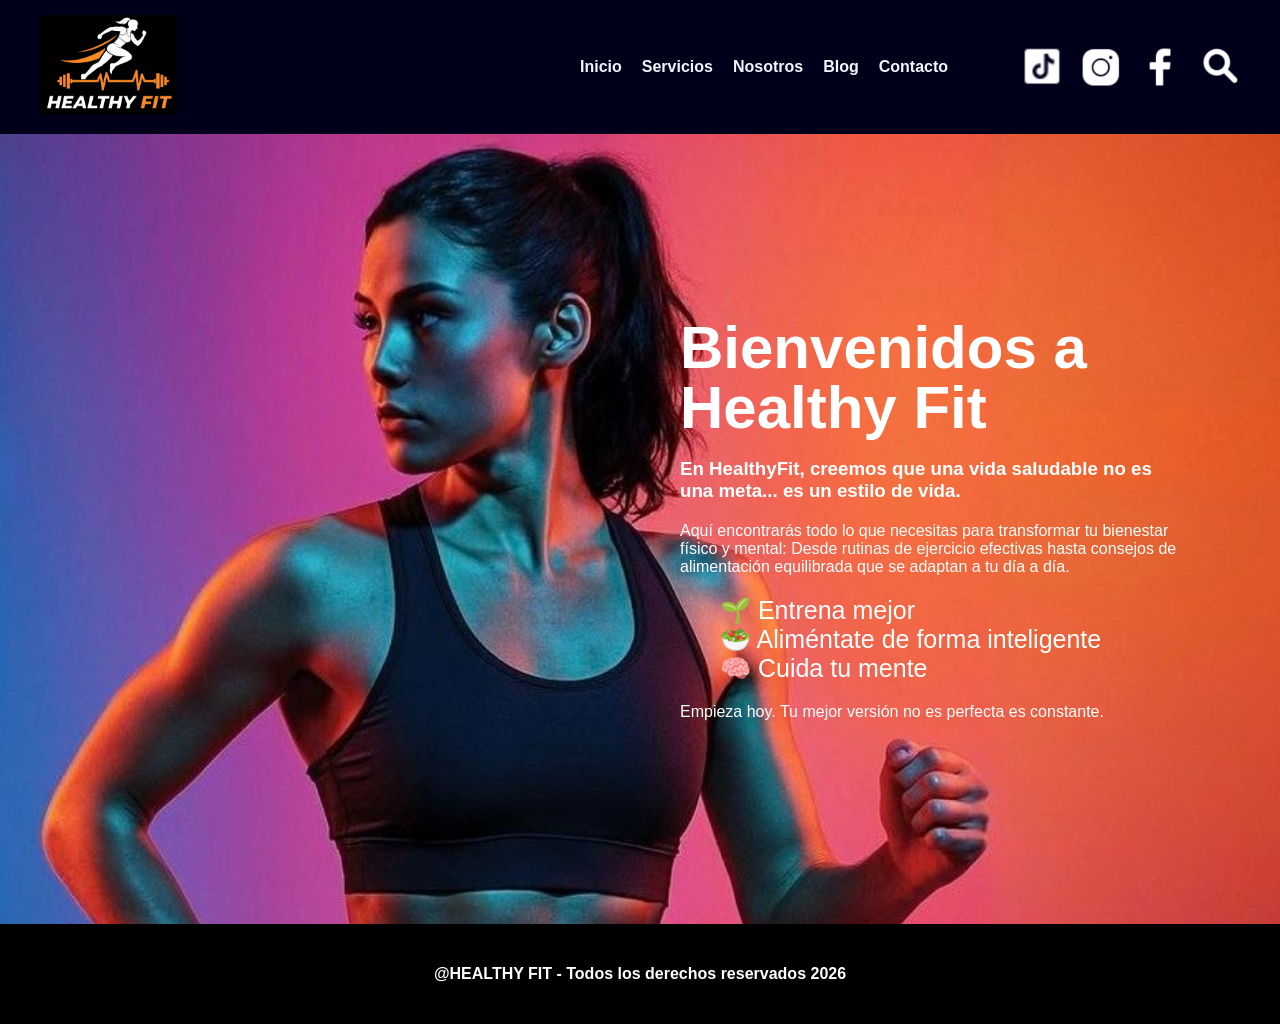
<file: index.html>
<!DOCTYPE html>
<html lang="es">
<head>
    <meta charset="UTF-8">
    <meta name="viewport" content="width=device-width, initial-scale=1.0">
    <link rel="stylesheet" href="estilos.css">
    <title>HealthyFit</title>
</head>

<body>
    
    <header class="cabecera">
        <div class="logo">
            <img src="imagenes/logo.png" alt="">
        </div>
        <nav class="menu">
        <ul>
            <li><a href="index.html">Inicio</a></li>
            <li><a href="servicios.html" target="contenidoframe">Servicios</a></li>
            <li><a href="nosotros.html" target="contenidoframe">Nosotros</a></li>
            <li><a href="blog.html" target="contenidoframe">Blog</a></li>
            <li><a href="contacto.html" target="contenidoframe">Contacto</a></li>
        </ul>
        </nav>
        <div class="redes">
            <img src="imagenes/iconos/tiktok.png" alt="tik-tok">
            <img src="imagenes/iconos/instagram.png" alt="instagram">
            <img src="imagenes/iconos/facebook.png" alt="facebook">
            <img src="imagenes/iconos/buscar.png" alt="buscar">
        </div>

    </header>
    <div class="contenido">
        <iframe name="contenidoframe" src="inicio_portada.html"></iframe>
    </div>
    <footer class="pie_de_pagina">
        <p>@HEALTHY FIT - Todos los derechos reservados 2026</p>
    </footer>
</body>
</html>
</file>
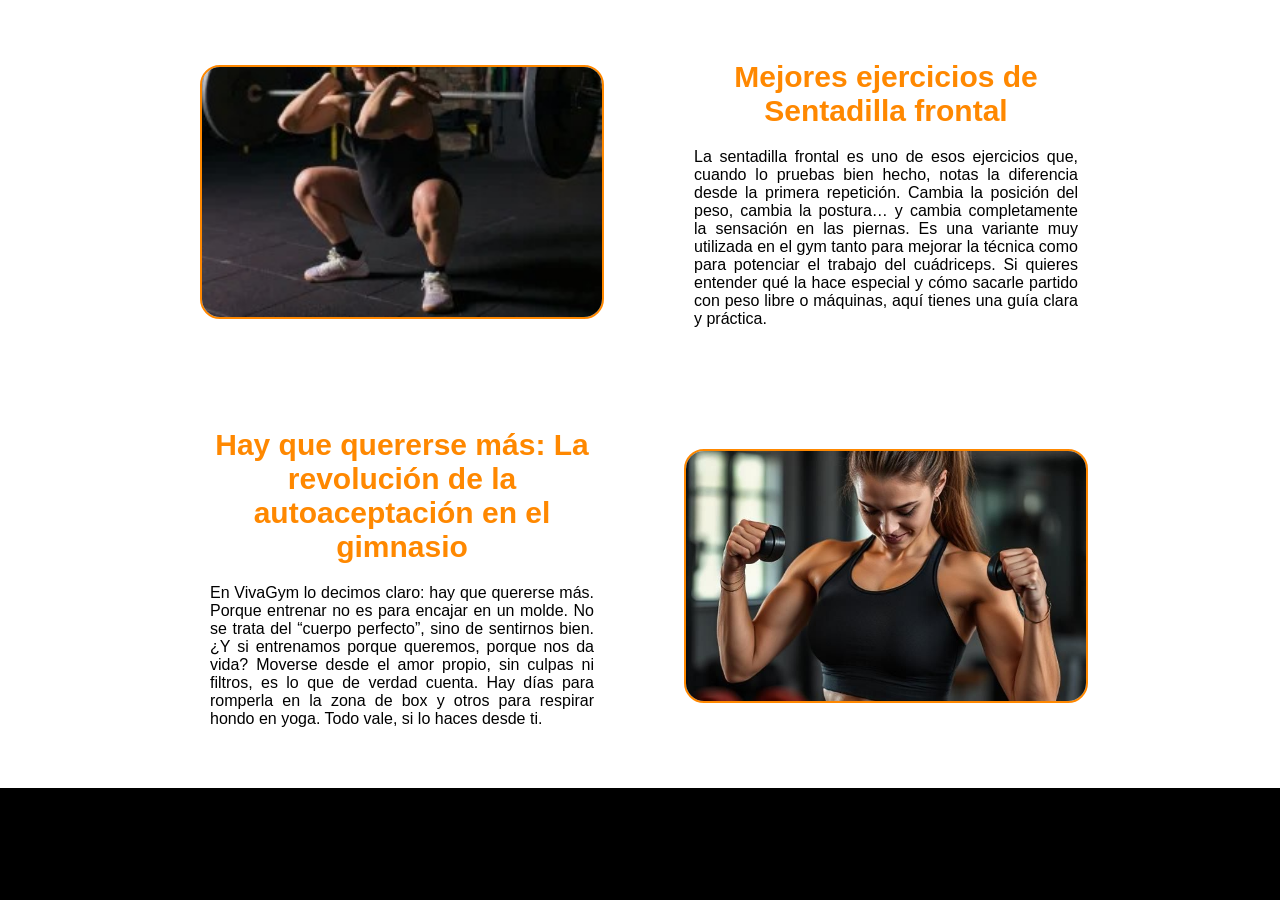
<file: blog.html>
<!DOCTYPE html>
<html lang="es">
<head>
    <meta charset="UTF-8">
    <meta name="viewport" content="width=device-width, initial-scale=1.0">
    <link rel="stylesheet" href="estilos.css">
    <title>Blog</title>
</head>
<body>
    <div class="blog">
        <div class="imagenL">
            <img src="imagenes/blog/sentadillas.jpeg" alt="sentadillas">
        </div>
        <div class="post">
            <h3>Mejores ejercicios de <br> Sentadilla frontal</h3>
            <p>La sentadilla frontal es uno de esos ejercicios que, cuando lo pruebas bien hecho, notas la diferencia desde la primera repetición. Cambia la posición del peso, cambia la postura… y cambia completamente la sensación en las piernas.

Es una variante muy utilizada en el gym tanto para mejorar la técnica como para potenciar el trabajo del cuádriceps. Si quieres entender qué la hace especial y cómo sacarle partido con peso libre o máquinas, aquí tienes una guía clara y práctica.</p>
        </div>
       
        <div class="post">
            <h3>Hay que quererse más: La <br> revolución de la <br> autoaceptación en el <br>gimnasio</h3>
            <p>En VivaGym lo decimos claro: hay que quererse más.

Porque entrenar no es para encajar en un molde. No se trata del “cuerpo perfecto”, sino de sentirnos bien.

¿Y si entrenamos porque queremos, porque nos da vida?

Moverse desde el amor propio, sin culpas ni filtros, es lo que de verdad cuenta. Hay días para romperla en la zona de box y otros para respirar hondo en yoga. Todo vale, si lo haces desde ti.</p>
 </div>
 <div class="imagenR">
            <img src="imagenes/blog/autoaceptación.jpeg" alt="autoaceptación">
        </div>
        </div>
    </div>
</body>
</html>
</file>
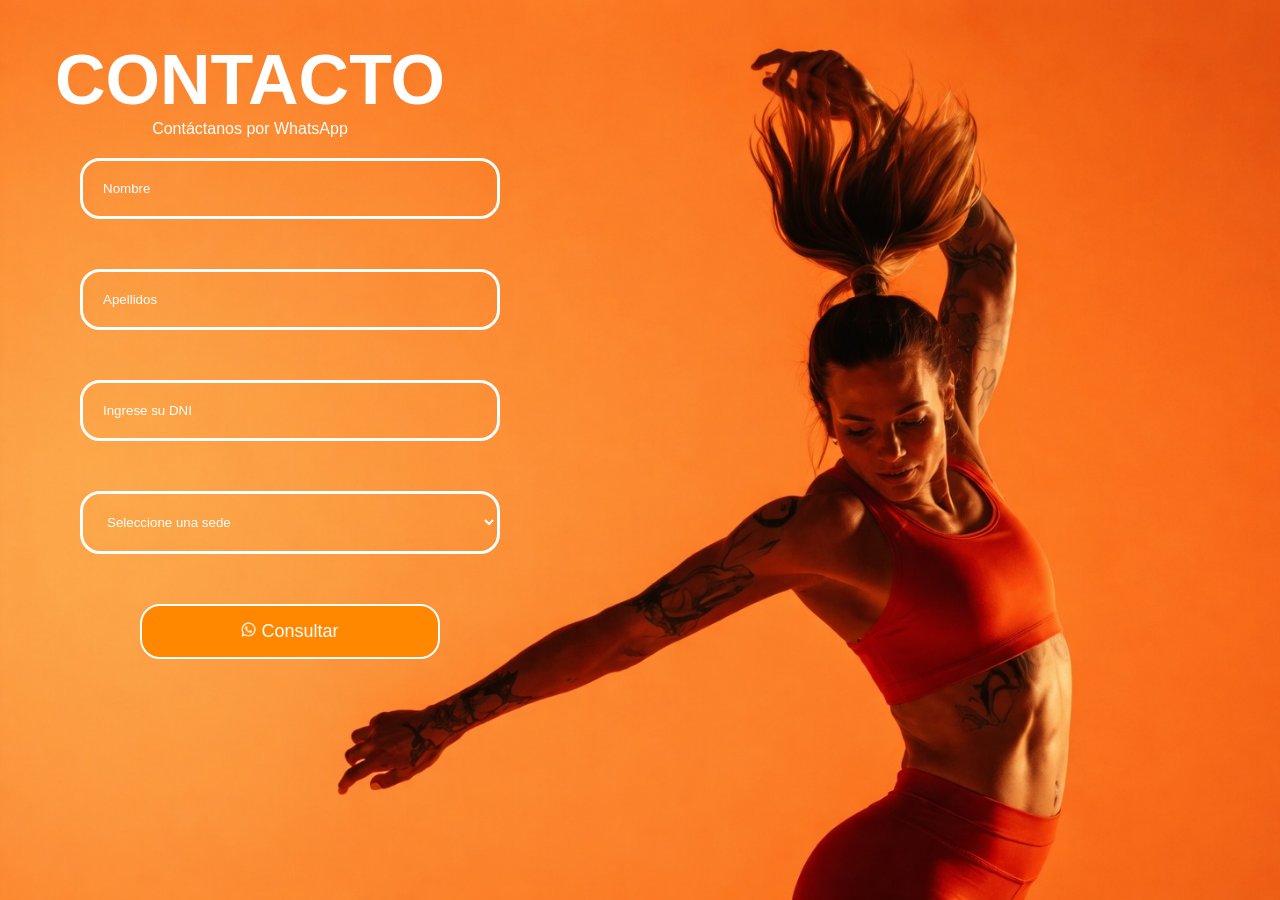
<file: contacto.html>
<!DOCTYPE html>
<html lang="es">
<head>
    <meta charset="UTF-8">
    <meta name="viewport" content="width=device-width, initial-scale=1.0">
    <link rel="stylesheet" href="estilos.css">
    <title>contacto</title>
</head>
<body>
    <section class="contacto">
   
    <div class="contacto_contenedor">
         <h1>CONTACTO</h1>
    <P>Contáctanos por WhatsApp</P>
        <form class="contacto_formulario">
            <input type="text" placeholder="Nombre" required>
            <input type="text" placeholder="Apellidos" required>
            <input type="text" placeholder="Ingrese su DNI" pattern="[0-9]{8}" required>
            <select required>
                <option >Seleccione una sede</option>
                <option >Yarinacocha</option>
                <option >Callería</option>
                <option >Manantay</option>
                <option >San José</option>
                <option >Campo Verde</option>
            </select>
            <button> <img src="imagenes/iconos/wsp.png" alt="WhatsApp"> Consultar</button>
        </form>
    </div>
    </section>
</body>
</html>
</file>
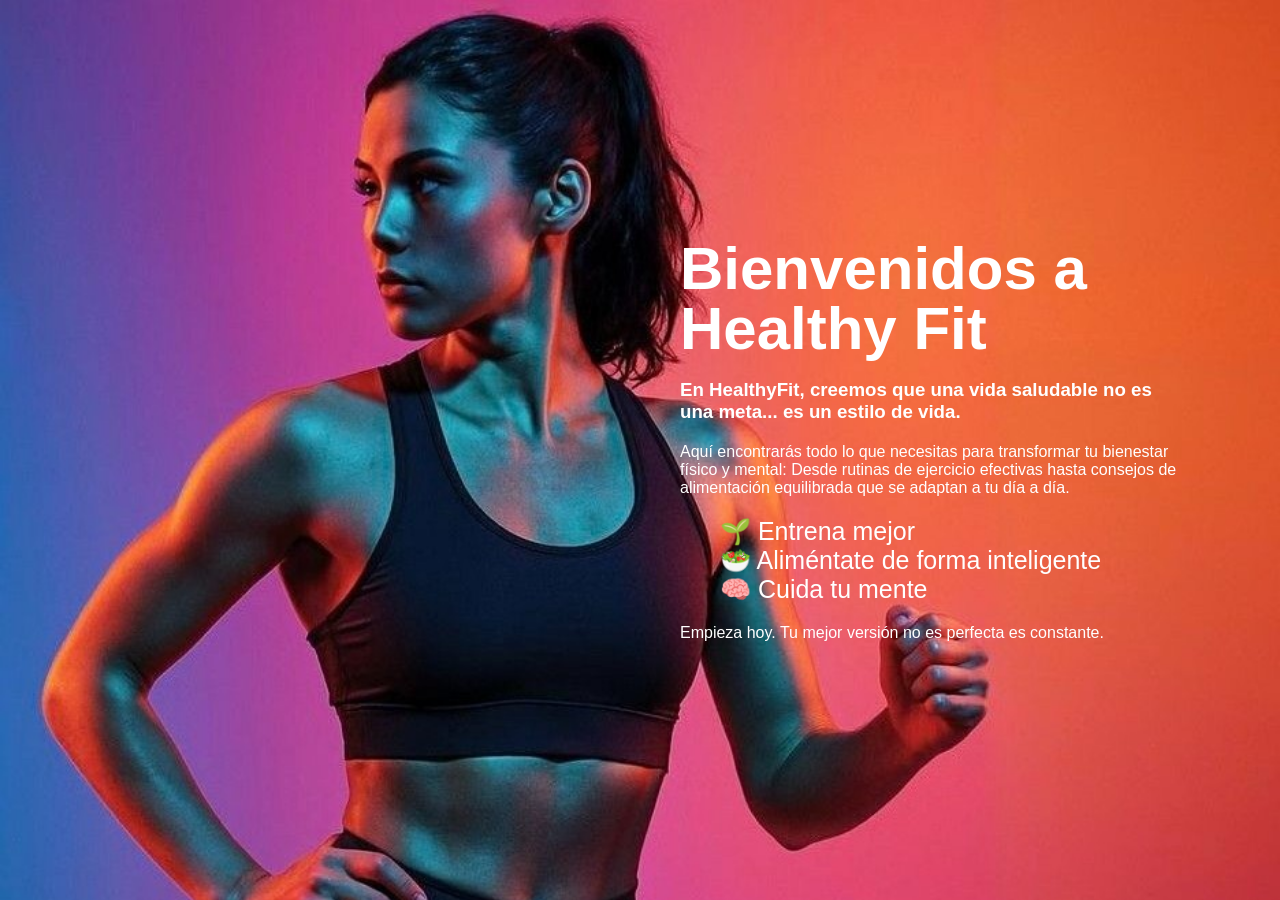
<file: inicio_portada.html>
<!DOCTYPE html>
<html lang="es">
<head>
    <meta charset="UTF-8">
    <meta name="viewport" content="width=device-width, initial-scale=1.0">
    <link rel="stylesheet" href="estilos.css">
    <title>Inicio</title>
</head>
<body>
    <section class="portada">
        <div class="portada_texto">
            <h1>Bienvenidos a <br> Healthy Fit</h1>
            <h3>En HealthyFit, creemos que una vida saludable no es una meta... es un estilo de vida.</h3>
            <p>Aquí encontrarás todo lo que necesitas para transformar tu bienestar físico y mental: Desde rutinas de ejercicio efectivas hasta consejos de alimentación equilibrada que se adaptan a tu día a día.</p>
            <ul class="beneficios">
                <li>🌱 Entrena mejor</li>
                <li>🥗 Aliméntate de forma inteligente</li>
                <li>🧠 Cuida tu mente</li>
            </ul>
            <p>Empieza hoy. Tu mejor versión no es perfecta es constante.</p>
        </div>
    </section>
</body>
</html>
</file>
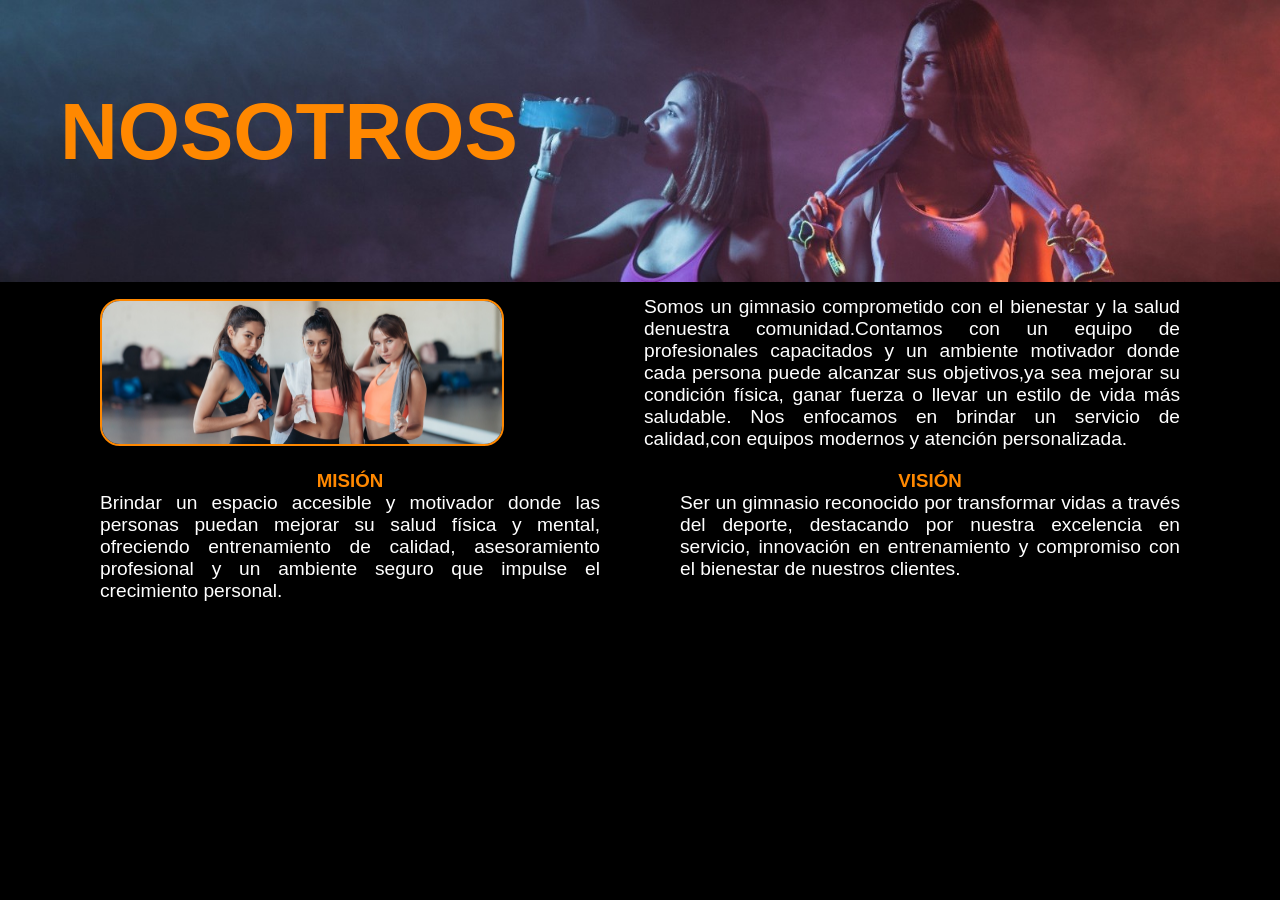
<file: nosotros.html>
<!DOCTYPE html>
<html lang="es">
<head>
    <meta charset="UTF-8">
    <meta name="viewport" content="width=device-width, initial-scale=1.0">
    <link rel="stylesheet" href="estilos.css">
    <title>Nosotros</title>
</head>
<body>
    <header class="cabecera_nosotros">
        <img src="imagenes/nosotros/portada nosotros.jpeg" alt="Portada nosotros">
        <h1>NOSOTROS</h1>
    </header>
    <div class="equipo">
        <img src="imagenes/nosotros/equipo.jpeg" alt="equipo">
        <p>Somos un gimnasio comprometido con el bienestar y la salud denuestra comunidad.Contamos con un equipo de profesionales capacitados y un ambiente motivador donde cada persona puede alcanzar sus objetivos,ya sea mejorar su condición física,

ganar fuerza o llevar un estilo de vida más saludable. Nos enfocamos en brindar un servicio de calidad,con equipos modernos y atención personalizada.</p>
    </div>
    <div class="mis_vis">
        <div class="bloque">
            <h3>MISIÓN</h3>
            <P>Brindar un espacio accesible y motivador donde las personas puedan mejorar su salud física y mental, ofreciendo entrenamiento de calidad, asesoramiento profesional y un ambiente seguro que impulse el crecimiento personal.</P>
        </div>
        <div class="bloque">
            <h3>VISIÓN</h3>
            <p>Ser un gimnasio reconocido por transformar vidas a través del deporte, destacando por nuestra excelencia en servicio, innovación en entrenamiento y compromiso con el bienestar de nuestros clientes.</p>
        </div>
    </div>
</body>
</html>
</file>
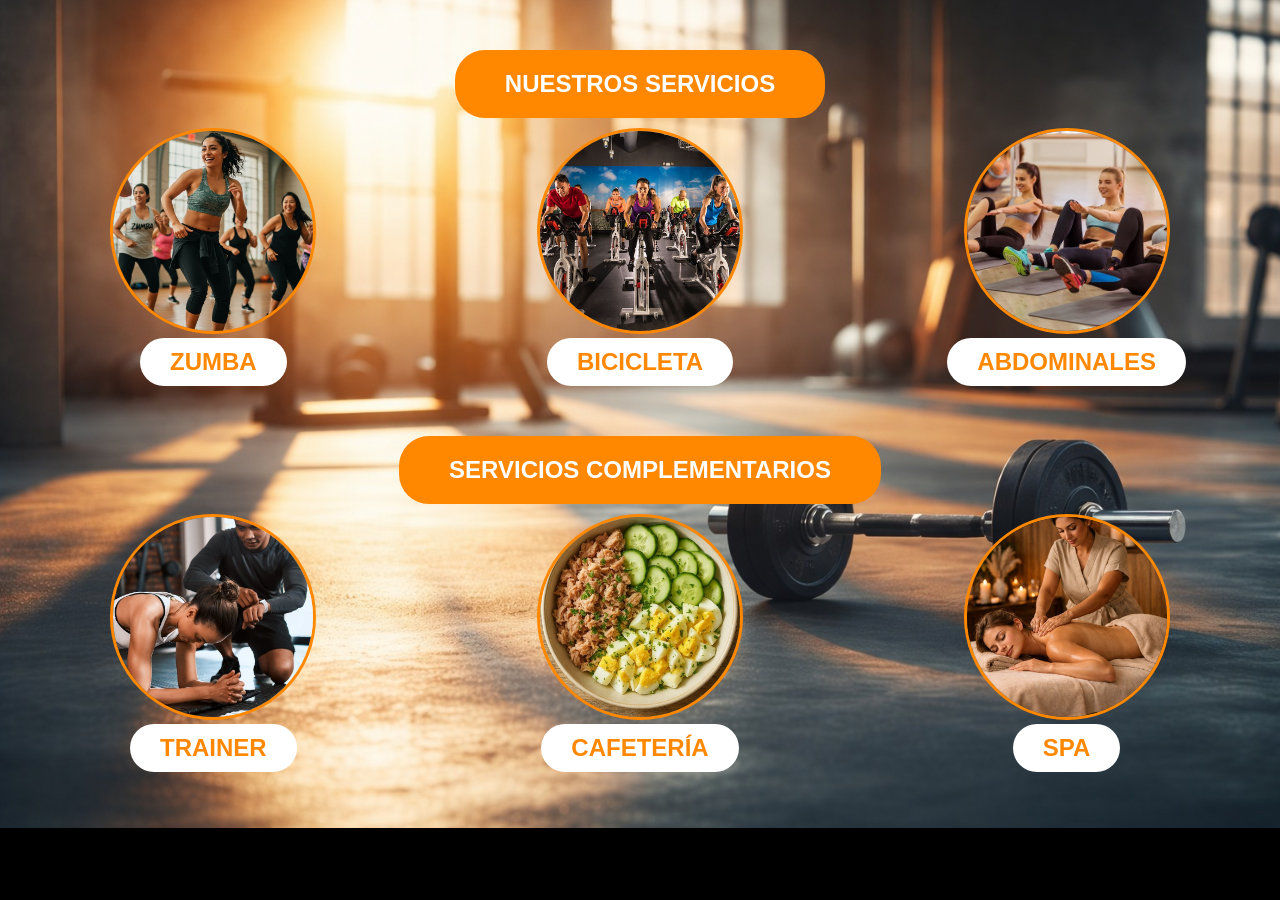
<file: servicios.html>
<!DOCTYPE html>
<html lang="en">
<head>
    <meta charset="UTF-8">
    <meta name="viewport" content="width=device-width, initial-scale=1.0">
    <link rel="stylesheet" href="estilos.css">
    <title>Serviciost</title>
</head>
<body class="servicios-body">
    <section class="servicios_seccion">
        <h1>NUESTROS SERVICIOS</h1>
        <div class="servicio_grilla">
        <div class="elemento_servicio">
            <img src="imagenes/servicios/zumba.jpeg" alt="Zumba">
            <br>
            <h2>ZUMBA</h2>
        </div>
         <div class="elemento_servicio">
            <img src="imagenes/servicios/bicicleta.jpeg" alt="Bicicleta">
            <br>
            <h2>BICICLETA</h2>
        </div>
         <div class="elemento_servicio">
            <img src="imagenes/servicios/abdominales.jpeg" alt="Abdominales">
            <br>
            <h2>ABDOMINALES</h2>
        </div>
        </div>
    </section>
    <section class="servicios_seccion">
        <h1>SERVICIOS COMPLEMENTARIOS</h1>
        <div class="servicio_grilla">
        <div class="elemento_servicio">
            <img src="imagenes/servicios/entrenamiento personal.jpeg" alt="Entrenador">
            <br>
            <h2>TRAINER</h2>
        </div>
         <div class="elemento_servicio">
            <img src="imagenes/servicios/cafeteria.jpeg" alt="Cafetería">
            <br>
            <h2>CAFETERÍA</h2>
        </div>
         <div class="elemento_servicio">
            <img src="imagenes/servicios/spa.jpeg" alt="Spa">
            <br>
            <h2>SPA</h2>
        </div>
        </div>
    </section>
</body>
</html>
</file>
<file: estilos.css>
*{
    margin: 0;
    font-family: Arial, Helvetica, sans-serif;
}
body{
    background-color: black;
}
/* ****************************************************
AQUÍ PERSONALIZO LA CABECERA
********************************************************/
.cabecera{
    background-color: rgb(0, 0, 27);
    color: aliceblue;
    display: flex;
    align-items: center;
    padding: 15px 40px;
   
}
.logo{
    width: 500px;
}
.logo img{
    height: 100px;
}
.menu ul{
    display: flex;
    list-style: none;
    gap: 20px;
}
.menu a{
    color: aliceblue;
    text-decoration: none;
    font-weight: bold;
}
.menu a:hover{
    color: #ff8800;
}
.redes{
    display: flex;
    gap: 20px;
    margin-left: auto;
}
.redes img{
    height: 40px;
}
.contenido{
    background-color: #ff8800;
    width: 100%;
    height: calc(100vh - 110px);
}
iframe{
    width: 100%;
    height: 100%;
    border: none;
}
.pie_de_pagina{
    background-color: black;
    color: white;
    text-align: center;
    height: 100px;
    font-weight: bolder;
    align-content: center;
}
/* ****************************************************
AQUÍ PERSONALIZO LA PORTADA
*******************************************************/
.portada{
    height: 100vh;
    background-image: url("imagenes/portada2.jpeg");
    background-size: cover;
    background-position: top;
    background-repeat: no-repeat;
    position: relative;
}
.portada_texto{
    position: absolute;
    top: 50%;
    right: 50px;
    transform: translateY(-50%);
    width: 500px;
    color: white;
    padding: 50px;
}
.portada_texto h1{
    font-size: 60px;
    line-height: 1;
    margin-bottom: 20px;
}
.portada_texto h3{
    margin-bottom: 20px;
    font-weight: 600;
}
.portada_texto p{
    font-size: 16px;
    margin-bottom: 20px;
}
.beneficios{
    list-style: none;
    margin-bottom: 20px;
}
.beneficios li{
    font-size: 25px;
}
/******************************************************
AQUÍ PERSONALIZO LA SECCIÓN DE SERVICIOS
********************************************************/
.servicios-body{
    background-image: url("imagenes/servicios/fondo\ servicios.jpeg");
    background-size: cover;
    background-position: center;
    background-repeat: no-repeat;
}
.servicios_seccion h1{
    background-color: #ff8800;
    color: white;
    padding: 20px 50px;
    border-radius: 30px;
    display: inline-block;
    margin-bottom: 10px;
}
.elemento_servicio img{
    width: 200px;
    height: 200px;
    object-fit: cover;
    border-radius: 50%;
    border: 3px solid #ff8800;
}
.servicios_seccion h2{
       background-color: white;
    color: #ff8800;
    padding: 10px 30px;
    border-radius: 30px;
    display: inline-block;
}
.servicio_grilla{
    display: grid;
    grid-template-columns: repeat(3,1fr);
    margin-bottom: 30px;
}
.servicios_seccion{
    text-align: center;
    margin-top: 50px;
}
/************************************************
AQUI PERSONALIZO LA SECCIÓN DE NOSOTROS
*************************************************/
.cabecera_nosotros{
   
    position: relative;
    width: 100%;
}
.cabecera_nosotros img{
    width: 100%;
}
.cabecera_nosotros h1{
    position: absolute;
    top: 30%;
    color: #ff8800;
    font-size: 80px;
    padding-left: 60px;
    font-weight: 800;
}
.equipo{
    color: white;
    display: flex;
    gap: 40px;
    align-items: center;
    padding: 10px 100px;
}
.equipo img{
    
    width: 400px;
    border-radius: 20px;
    border: #ff8800 solid 2px;
}
.equipo p{
    padding-left: 100px;
    text-align: justify;
    font-size: larger;
}
.mis_vis{
    display: grid;
    text-align: center;
    grid-template-columns: 1fr 1fr;
    color: white;
    padding: 10px 100px;
    gap: 80px;
}
.bloque h3{
    color: #ff8800;
}
.bloque p{
    text-align: justify;
    font-size: larger;
}
/************************************************
AQUI PERSONALIZO LA SECCIÓN DE BLOG
*************************************************/
.blog{
    background-color: rgb(255, 255, 255);
    display: grid;
    grid-template-columns: 1fr 1fr;
    gap: 80px;
    padding: 50px;
    padding-right: 200px;
    padding-left: 200px;
}
.blog img{
    width: 400px;
    height: 250px;
    object-fit: cover;
    border-radius: 20px;
    border: #ff8800 solid 2px;
}
.imagenL{
    text-align: right;
    align-content: center;
}
.imagenR{
    text-align: left;
    align-content: center;
}
.post{
    display: flex;
    flex-direction: column;
    text-align: center;
    padding: 10px;
}
.post h3{
    color: #ff8800;
    margin-bottom: 20px;
    font-size: 30px;
}
.post p{

    text-align: justify;
}
/************************************************
AQUI PERSONALIZO LA SECCIÓN DE CONTACTO
*************************************************/
.contacto{
    min-height: 100vh;
    background-image: url(imagenes/contacto.jpeg);
    display: flex;
    flex-direction: column;
    color: white;
    background-size: cover;
}
.contacto h1{
    font-size: 70px;
    padding-top: 40px;
}
.contacto_contenedor{
    text-align: center;
    width: 500px;
}
.contacto_formulario{
    padding-left: 80px;
    padding-top: 20px;
    display: flex;
    flex-direction: column;
    gap: 50px;
}
.contacto_formulario input,
.contacto_formulario select{
    border-radius: 20px;
    padding: 20px;
    border: 3px solid white;
    color: white;
    background: transparent;
    outline: none;
}
.contacto_formulario input::placeholder{
    color: white;
}
.contacto_formulario option{
    color: black;
}
.contacto_formulario button{
    align-self: center;
    padding: 15px;
    width: 300px;
    border: 2px solid white;
    border-radius: 20px;
    background-color: #ff8800;
    color: white;
    font-size: 18px;
}
.contacto_formulario button img{
    width: 15px;
}
/************************************************
AQUI HAGO LA WEB RESPONSIVE PARA CELULARES
*************************************************/
@media (max-width: 768px){
    .cabecera{
        flex-direction: column;
    }
    .menu ul{
        flex-direction: column;
    }
    .redes{
        margin-left: 0;
    }
    .portada{
        height: auto;
        padding: 300px 20px;
    }
    .portada_texto{
        
        position: static;
        width: 100% 20px;
        text-align: center;
        
    }

    /*RESPONSIVO SERVICIOS*/
.servicio_grilla{
    grid-template-columns: 1fr;
    gap: 50px;
}
/*RESPONSIVO NOSOTROS*/
.equipo{
    flex-direction: column;
}
.equipo p{
    padding: 20px 20px;
}
.equipo img{
    width: 100%;
}
.cabecera_nosotros h1{
    padding-left: 16%;
}
.mis_vis{
    grid-template-columns: 1fr;
}

/*RESPONSIVO BLOG*/
.blog{
    grid-template-columns: 1fr;
}
.contacto{
    align-items: center;
}
}
</file>
